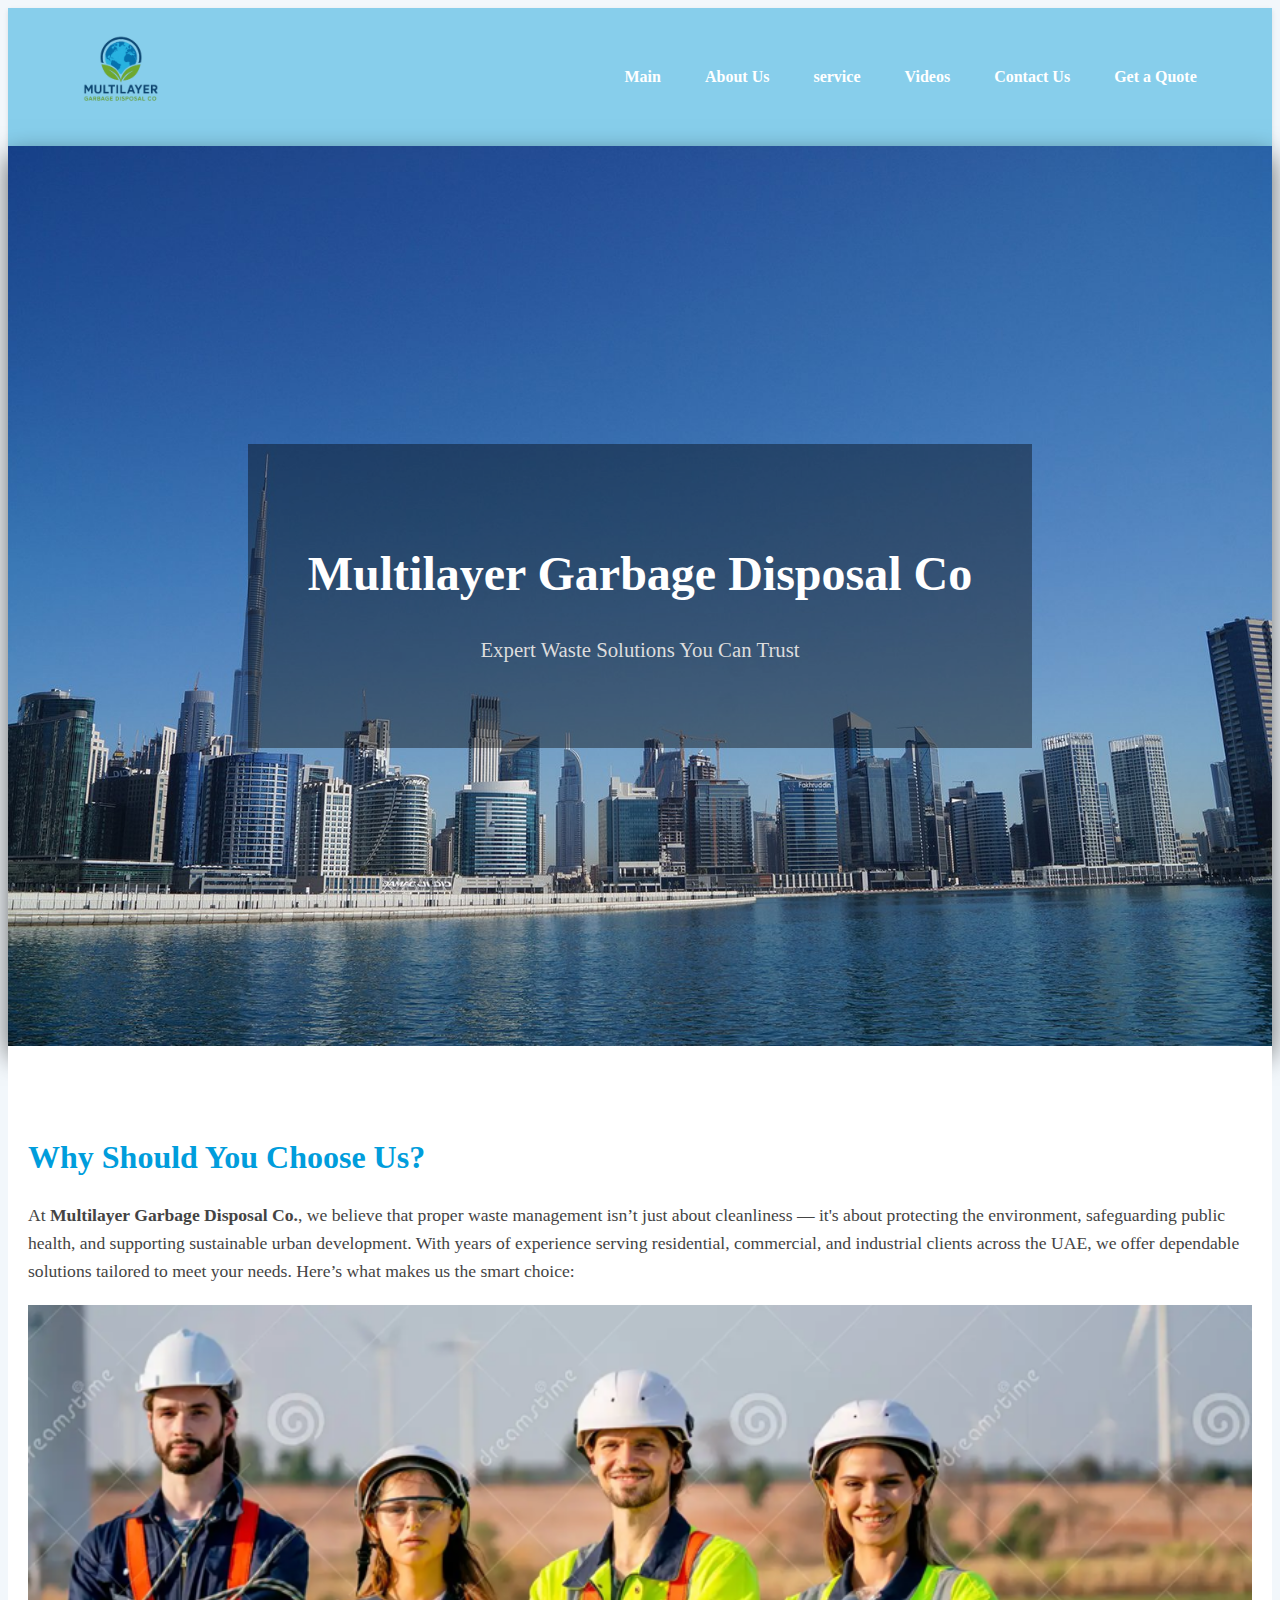
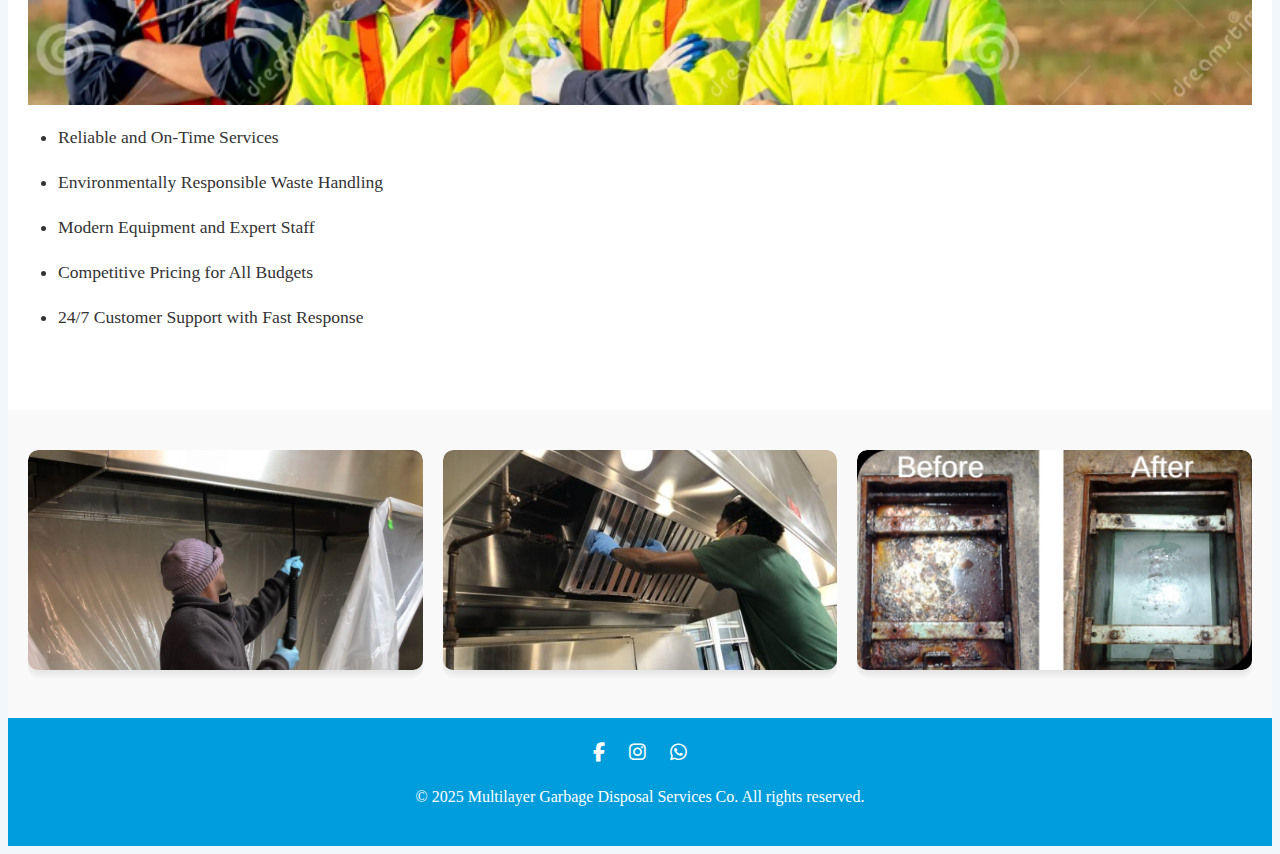
<file: Index.html>
<!DOCTYPE html>
<html lang="en">
<head>
  <meta charset="UTF-8" />
  <meta name="viewport" content="width=device-width, initial-scale=1.0"/>
  <title>Home - Multilayer</title>
  <link rel="stylesheet" href="Index.css" />
  <link rel="stylesheet" href="https://cdnjs.cloudflare.com/ajax/libs/font-awesome/6.4.0/css/all.min.css">
</head>
<body>
  <!-- Header/Navbar -->
  <header>
    <nav class="navbar">
      <div class="navbar-container">
        <div class="logo">
          <img src="logo.png (2).png" alt="Multilayer Logo" />
        </div>
        <ul class="nav-links">
          <li><a href="Index.html">Main</a></li>
          <li><a href="About.html">About Us</a></li>
          <li><a href="Service.html">service</a></li>
          <li><a href="video.html">Videos</a></li>
           <li><a href="contact.html">Contact Us</a></li>
           <li><a href="quote.html">Get a Quote</a></li>
        </ul>
      </div>
    </nav>
  </header>
<!-- Hero Section -->
  <section class="hero">
    <div class="overlay">
      <div class="hero-content">
         <h1>Multilayer Garbage Disposal Co</h1>
        <p>Expert Waste Solutions You Can Trust</p>
      </div>
    </div>
  </section>  
<!-- WHY CHOOSE US SECTION -->
<section class="why-choose-us">
  <div class="container">
    <h2>Why Should You Choose Us?</h2>
    <p class="why-description">
      At <strong>Multilayer Garbage Disposal Co.</strong>, we believe that proper waste management isn’t just about cleanliness — 
      it's about protecting the environment, safeguarding public health, and supporting sustainable urban development. 
      With years of experience serving residential, commercial, and industrial clients across the UAE, 
      we offer dependable solutions tailored to meet your needs. Here’s what makes us the smart choice:
    </p>
    </p>  <!-- TEAM IMAGE (Full width) -->
<img src="Screenshot 2025-05-03 212503.png" alt="Team at Work" class="team-image" />
    <ul class="why-list">
      <li>Reliable and On-Time Services</li>
      <li>Environmentally Responsible Waste Handling</li>
      <li>Modern Equipment and Expert Staff</li>
      <li>Competitive Pricing for All Budgets</li>
      <li>24/7 Customer Support with Fast Response</li>
    </ul>
  </div>
</section>
<!-- IMAGE GALLERY (Zoom on Click) -->
<section class="image-gallery">
  <a href="WhatsApp Image 2025-05-03 at 6.36.26 PM.jpeg" target="_blank"><img src="WhatsApp Image 2025-05-03 at 6.36.26 PM.jpeg" class="gallery-image" alt="Service Image 1" /></a>
  <a href="WhatsApp Image 2025-05-03 at 6.36.27 PM.jpeg" target="_blank"><img src="WhatsApp Image 2025-05-03 at 6.36.27 PM.jpeg" class="gallery-image" alt="Service Image 2" /></a>
  <a href="WhatsApp Image 2025-05-03 at 6.36.28 PM.jpeg" target="_blank"><img src="WhatsApp Image 2025-05-03 at 6.36.28 PM.jpeg" class="gallery-image" alt="Service Image 3" /></a>
</section>
<!-- FOOTER -->
<footer>
  <div class="footer-icons">
    <a href="#"><i class="fab fa-facebook-f"></i></a>
    <a href="#"><i class="fab fa-instagram"></i></a>
    <a href="#"><i class="fab fa-whatsapp"></i></a>
  </div>
  <p>&copy; 2025 Multilayer Garbage Disposal Services Co. All rights reserved.</p>
</footer>
</file>
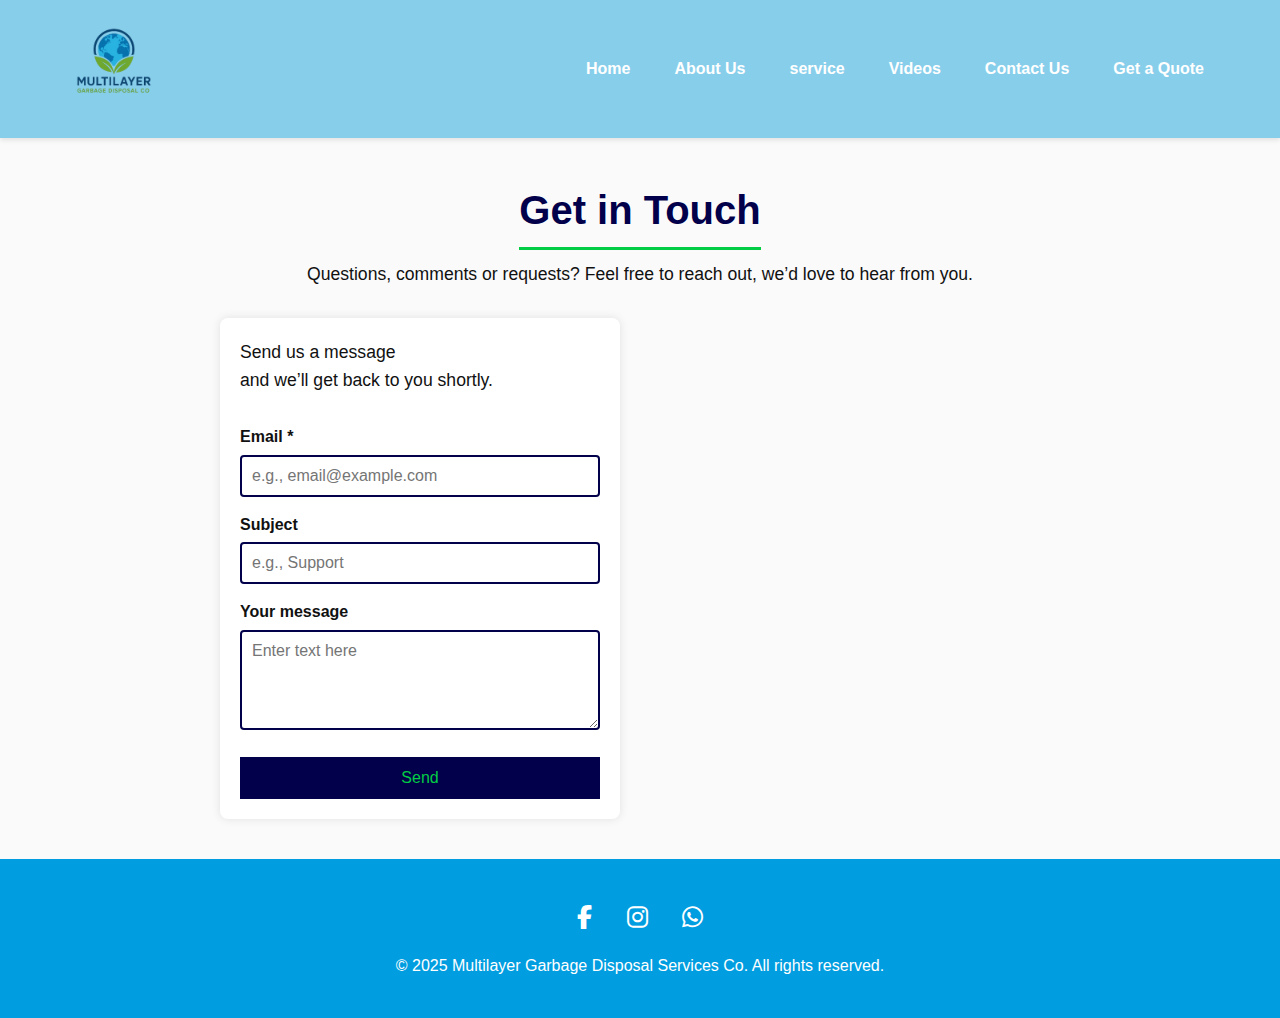
<file: contact.html>
<!DOCTYPE html>
<html lang="en">
<head>
  <meta charset="UTF-8" />
  <meta name="viewport" content="width=device-width, initial-scale=1.0"/>
  <title>Home - Multilayer</title>
  <link rel="stylesheet" href="contact.css" />
  <link rel="stylesheet" href="https://cdnjs.cloudflare.com/ajax/libs/font-awesome/6.4.0/css/all.min.css">
</head>
<body>
  <!-- Header/Navbar -->
  <header>
    <nav class="navbar">
      <div class="navbar-container">
        <div class="logo">
          <img src="logo.png (2).png" alt="Multilayer Logo" />
        </div>
        <ul class="nav-links">
          <li><a href="Index.html">Home</a></li>
          <li><a href="about.html">About Us</a></li>
         <li><a href="Service.html">service</a></li>
         <li><a href="video.html">Videos</a></li>
          <li><a href="contact.html">Contact Us</a></li>
          <li><a href="quote.html">Get a Quote</a></li>
        </ul>
      </div>
    </nav>
  </header>
    <body>
      <section class="contact-section">
        <h1>Get in Touch</h1>
        <p>Questions, comments or requests? Feel free to reach out, we’d love to hear from you.</p>
    
        <div class="contact-container">
          <form class="contact-form">
            <p>Send us a message<br>and we’ll get back to you shortly.</p>
    
            <label>Email *</label>
            <input type="email" placeholder="e.g., email@example.com" required />
    
            <label>Subject</label>
            <input type="text" placeholder="e.g., Support" />
    
            <label>Your message</label>
            <textarea placeholder="Enter text here"></textarea>
    
            <button type="submit">Send</button>
          </form>
    
          <div class="map-container">
            <iframe
              src="https://www.google.com/maps?q=Business+Bay,+Dubai&output=embed"
              width="100%"
              height="300"
              style="border:0;"
              allowfullscreen=""
              loading="lazy"
            ></iframe>
          </div>
        </div>
      </section>
    </body>
    </html>
    <!-- Footer Section -->
<footer class="footer">
  <div class="social-icons">
    <a href="#"><i class="fab fa-facebook-f"></i></a>
    <a href="#"><i class="fab fa-instagram"></i></a>
    <a href="#"><i class="fab fa-whatsapp"></i></a>
  </div>
  <p>© 2025 Multilayer Garbage Disposal Services Co. All rights reserved.</p>
</footer>
</file>
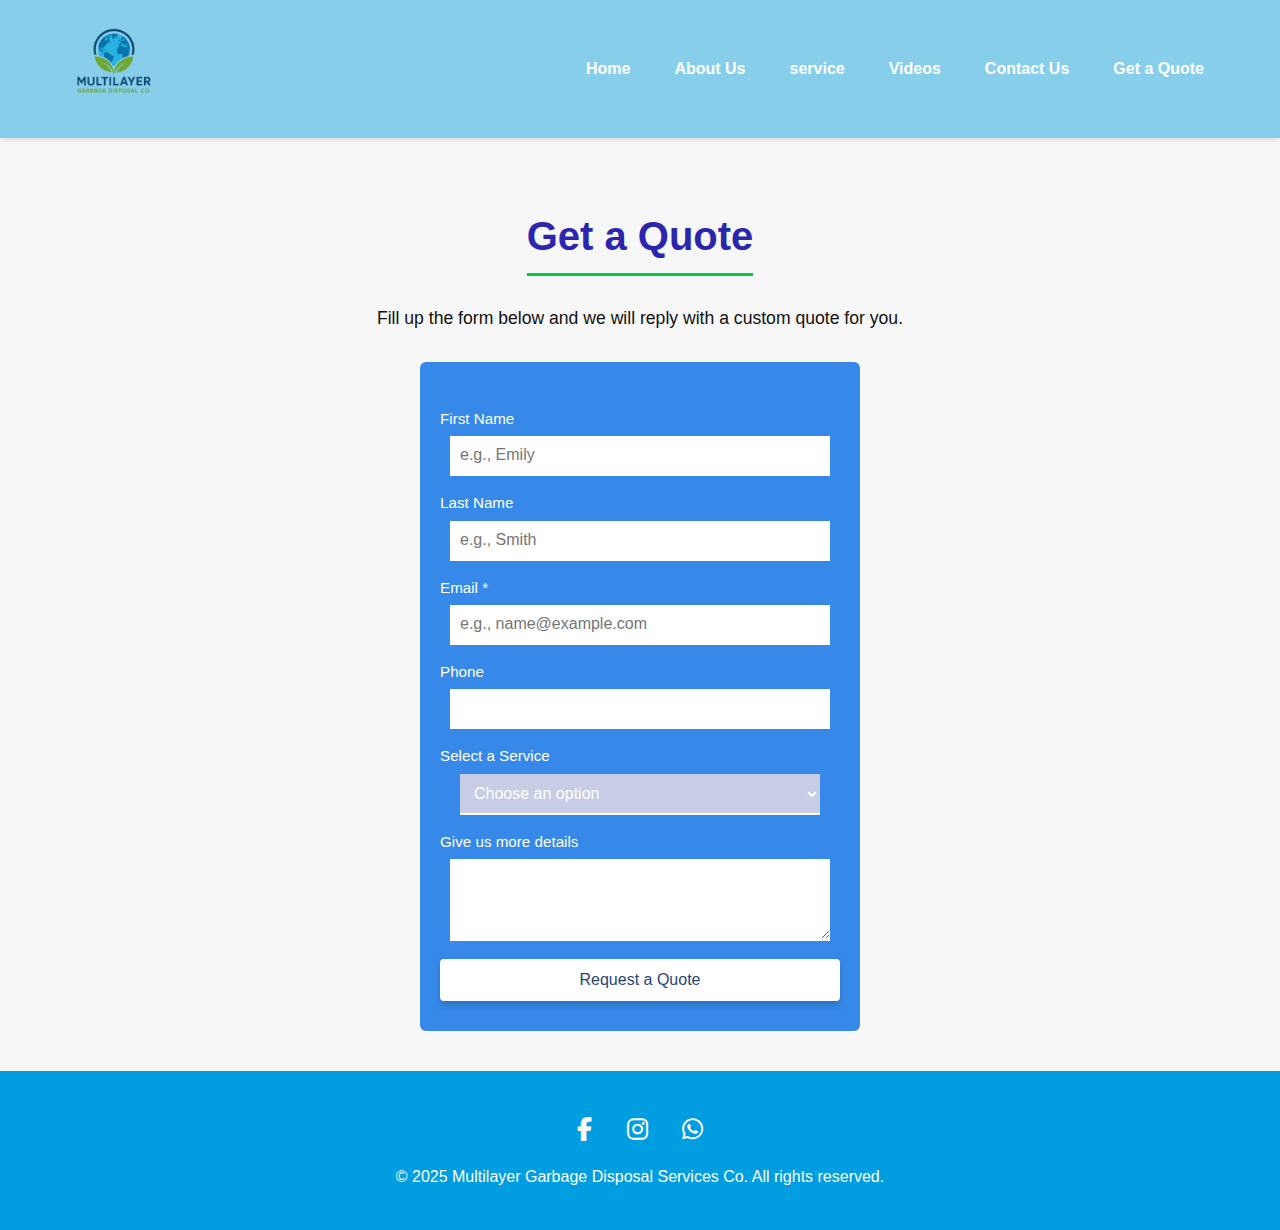
<file: quote.html>
<!DOCTYPE html>
<html lang="en">
<head>
  <meta charset="UTF-8" />
  <meta name="viewport" content="width=device-width, initial-scale=1.0"/>
  <title>Home - Multilayer</title>
  <link rel="stylesheet" href="quote.css" />
  <link rel="stylesheet" href="https://cdnjs.cloudflare.com/ajax/libs/font-awesome/6.4.0/css/all.min.css">
</head>
<body>
  <!-- Header/Navbar -->
  <header>
    <nav class="navbar">
      <div class="navbar-container">
        <div class="logo">
          <img src="logo.png (2).png"Multilayer Logo" />
        </div>
        <ul class="nav-links">
          <li><a href="Index.html">Home</a></li>
          <li><a href="about.html">About Us</a></li>
          <li><a href="Service.html">service</a></li>
          <li><a href="video.html">Videos</a></li>
          <li><a href="contact.html">Contact Us</a></li>
          <li><a href="quote.html">Get a Quote</a></li>
        </ul>
      </div>
    </nav>
    
      <section class="quote-section">
        <h1>Get a Quote</h1>
        <p>Fill up the form below and we will reply with a custom quote for you.</p>
    
        <form class="quote-form">
          <label>First Name</label>
          <input type="text" placeholder="e.g., Emily" />
    
          <label>Last Name</label>
          <input type="text" placeholder="e.g., Smith" />
    
          <label>Email *</label>
          <input type="email" placeholder="e.g., name@example.com" required />
    
          <label>Phone</label>
          <input type="tel" placeholder="" />
    
          <label>Select a Service</label>
          <select>
            <option disabled selected>Choose an option</option>
            <option>sumpit tank cleaning </option>
            <option>grease trap cleaning </option>
            <option>waste water removal </option>
            <option>kitchen hood cleaning </option>
            <option>drain line cleaning </option>
            <option>septic tank cleaning </option>
          </select>
    
          <label>Give us more details</label>
          <textarea></textarea>
    
          
    
          <button type="submit">Request a Quote</button>
        </form>
      </section>
    </body>
    </html>
    <!-- Footer Section -->
<footer class="footer">
  <div class="social-icons">
    <a href="#"><i class="fab fa-facebook-f"></i></a>
    <a href="#"><i class="fab fa-instagram"></i></a>
    <a href="#"><i class="fab fa-whatsapp"></i></a>
  </div>
  <p>© 2025 Multilayer Garbage Disposal Services Co. All rights reserved.</p>
</footer>
</file>
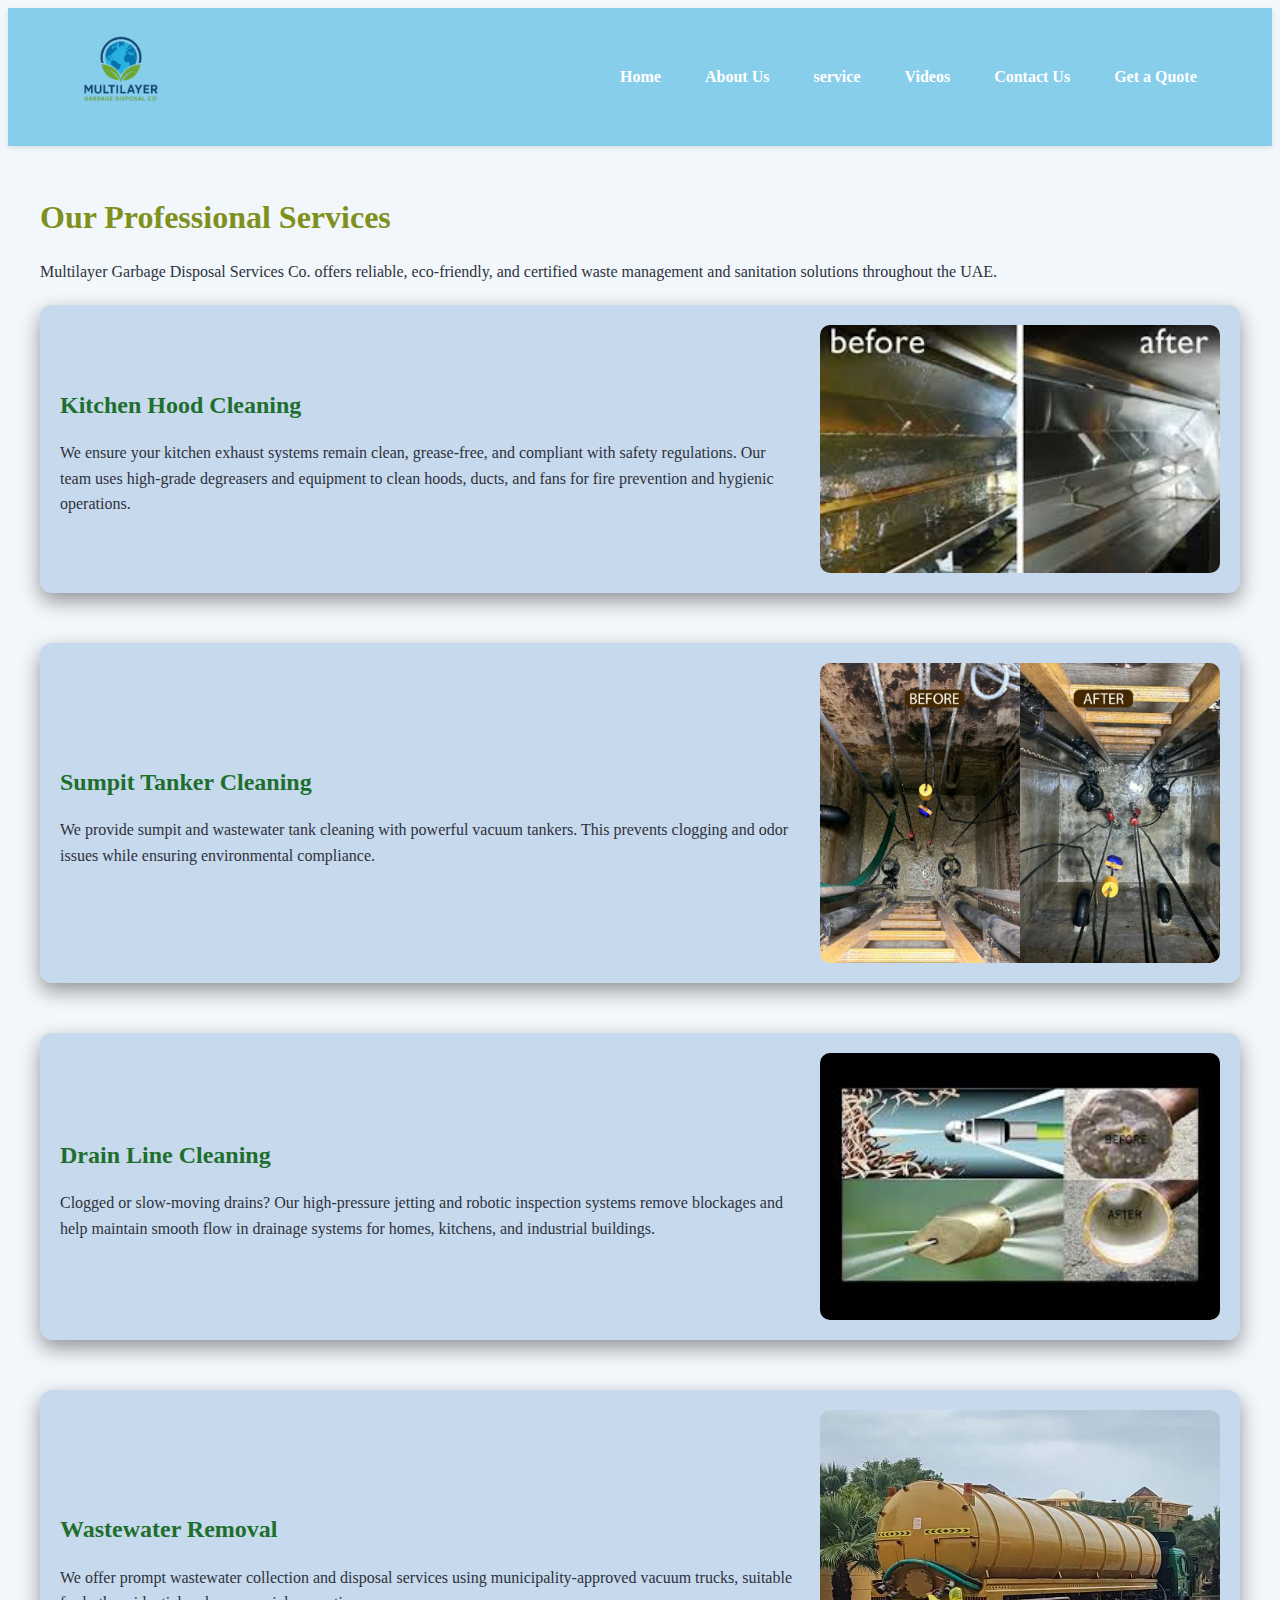
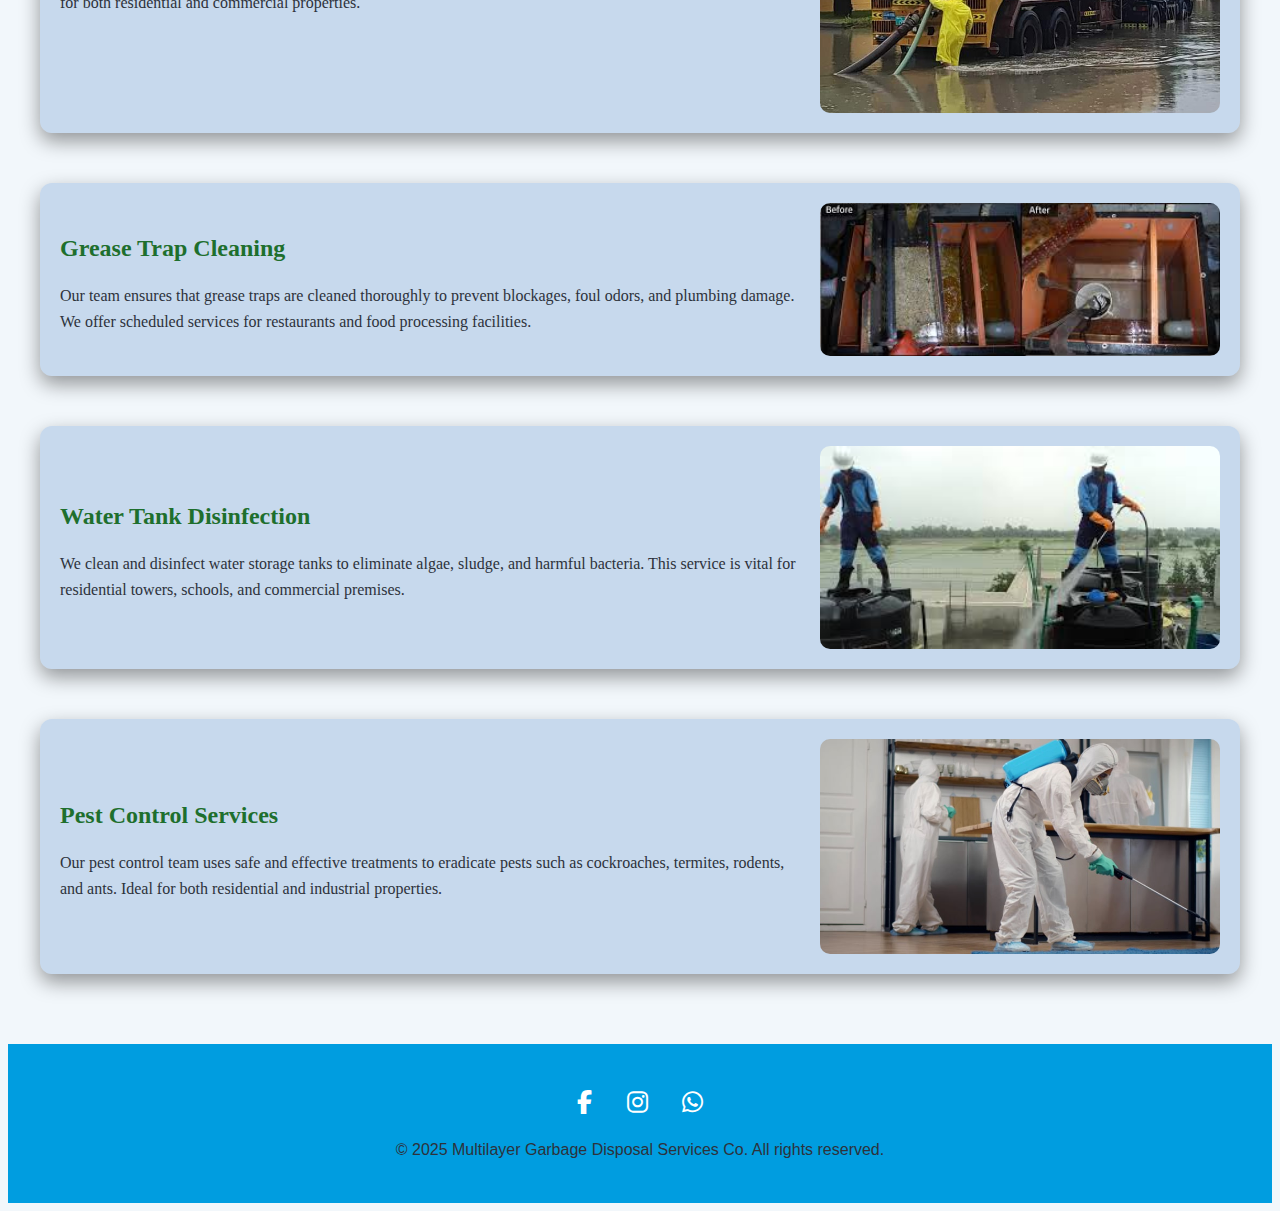
<file: Service.html>
<!DOCTYPE html>
<html lang="en">
<head>
  <meta charset="UTF-8" />
  <meta name="viewport" content="width=device-width, initial-scale=1.0"/>
  <title>Home - Multilayer</title>
  <link rel="stylesheet" href="Services.css" />
  <link rel="stylesheet" href="https://cdnjs.cloudflare.com/ajax/libs/font-awesome/6.4.0/css/all.min.css">
</head>
<body>
  <!-- Header/Navbar -->
  <header>
    <nav class="navbar">
      <div class="navbar-container">
        <div class="logo">
          <img src="logo.png (2).png" alt="Multilayer Logo" />
        </div>
        <ul class="nav-links"> 
          <li><a href="Index.html">Home</a></li>
          <li><a href="about.html">About Us</a></li>
            <li><a href="Service.html">service</a></li>
            <li><a href="video.html">Videos</a></li>
          <li><a href="contact.html">Contact Us</a></li>
          <li><a href="quote.html">Get a Quote</a></li>
        </ul>
      </div>
    </nav>
  </header>
      <!-- Navbar is already included in your overall layout -->
    
      <section class="services-page">
        <div class="container">
          
          <h2><strong>Our Professional Services</strong></h2>
          <p>Multilayer Garbage Disposal Services Co. offers reliable, eco-friendly, and certified waste management and sanitation solutions throughout the UAE.</p>
    
          <div class="service-section">
            <div class="service-text">
              <h3><strong>Kitchen Hood Cleaning</strong></h3>
              <p>We ensure your kitchen exhaust systems remain clean, grease-free, and compliant with safety regulations. Our team uses high-grade degreasers and equipment to clean hoods, ducts, and fans for fire prevention and hygienic operations.</p>
            </div>
            <img src="kitchen hood.jpg" alt="Kitchen Hood Cleaning">
          </div>
    
          <div class="service-section">
            <div class="service-text">
              <h3><strong>Sumpit Tanker Cleaning</strong></h3>
              <p>We provide sumpit and wastewater tank cleaning with powerful vacuum tankers. This prevents clogging and odor issues while ensuring environmental compliance.</p>
            </div>
            <img src="Sump-Pit-Cleaning-Service-in-Dubai-1024x768.webp" alt="Sumpit Tanker Cleaning">
          </div>
    
          <div class="service-section">
            <div class="service-text">
              <h3><strong>Drain Line Cleaning</strong></h3>
              <p>Clogged or slow-moving drains? Our high-pressure jetting and robotic inspection systems remove blockages and help maintain smooth flow in drainage systems for homes, kitchens, and industrial buildings.</p>
            </div>
            <img src="drain line.jpg" alt="Drain Line Cleaning">
          </div>
    
          <div class="service-section">
            <div class="service-text">
              <h3><strong>Wastewater Removal</strong></h3>
              <p>We offer prompt wastewater collection and disposal services using municipality-approved vacuum trucks, suitable for both residential and commercial properties.</p>
            </div>
            <img src="serv2.jpg" alt="Wastewater Removal">
          </div>
    
          <div class="service-section">
            <div class="service-text">
              <h3><strong>Grease Trap Cleaning</strong></h3>
              <p>Our team ensures that grease traps are cleaned thoroughly to prevent blockages, foul odors, and plumbing damage. We offer scheduled services for restaurants and food processing facilities.</p>
            </div>
            <img src="grase trap.jpg" alt="Grease Trap Cleaning">
          </div>
    
          <div class="service-section">
            <div class="service-text">
              <h3><strong>Water Tank Disinfection</strong></h3>
              <p>We clean and disinfect water storage tanks to eliminate algae, sludge, and harmful bacteria. This service is vital for residential towers, schools, and commercial premises.</p>
            </div>
            <img src="water.jpg" alt="Water Tank Cleaning">
          </div>
    
          <div class="service-section">
            <div class="service-text">
              <h3><strong>Pest Control Services</strong></h3>
              <p>Our pest control team uses safe and effective treatments to eradicate pests such as cockroaches, termites, rodents, and ants. Ideal for both residential and industrial properties.</p>
            </div>
            <img src="pest-control-chemicals-740X390.jpg" alt="Pest Control Services">
          </div>
    
        </div>
      </section>
    </body>
    </html>
    <!-- Footer Section -->
<footer class="footer">
  <div class="social-icons">
    <a href="#"><i class="fab fa-facebook-f"></i></a>
    <a href="#"><i class="fab fa-instagram"></i></a>
    <a href="#"><i class="fab fa-whatsapp"></i></a>
  </div>
  <p>© 2025 Multilayer Garbage Disposal Services Co. All rights reserved.</p>
</footer>
</file>
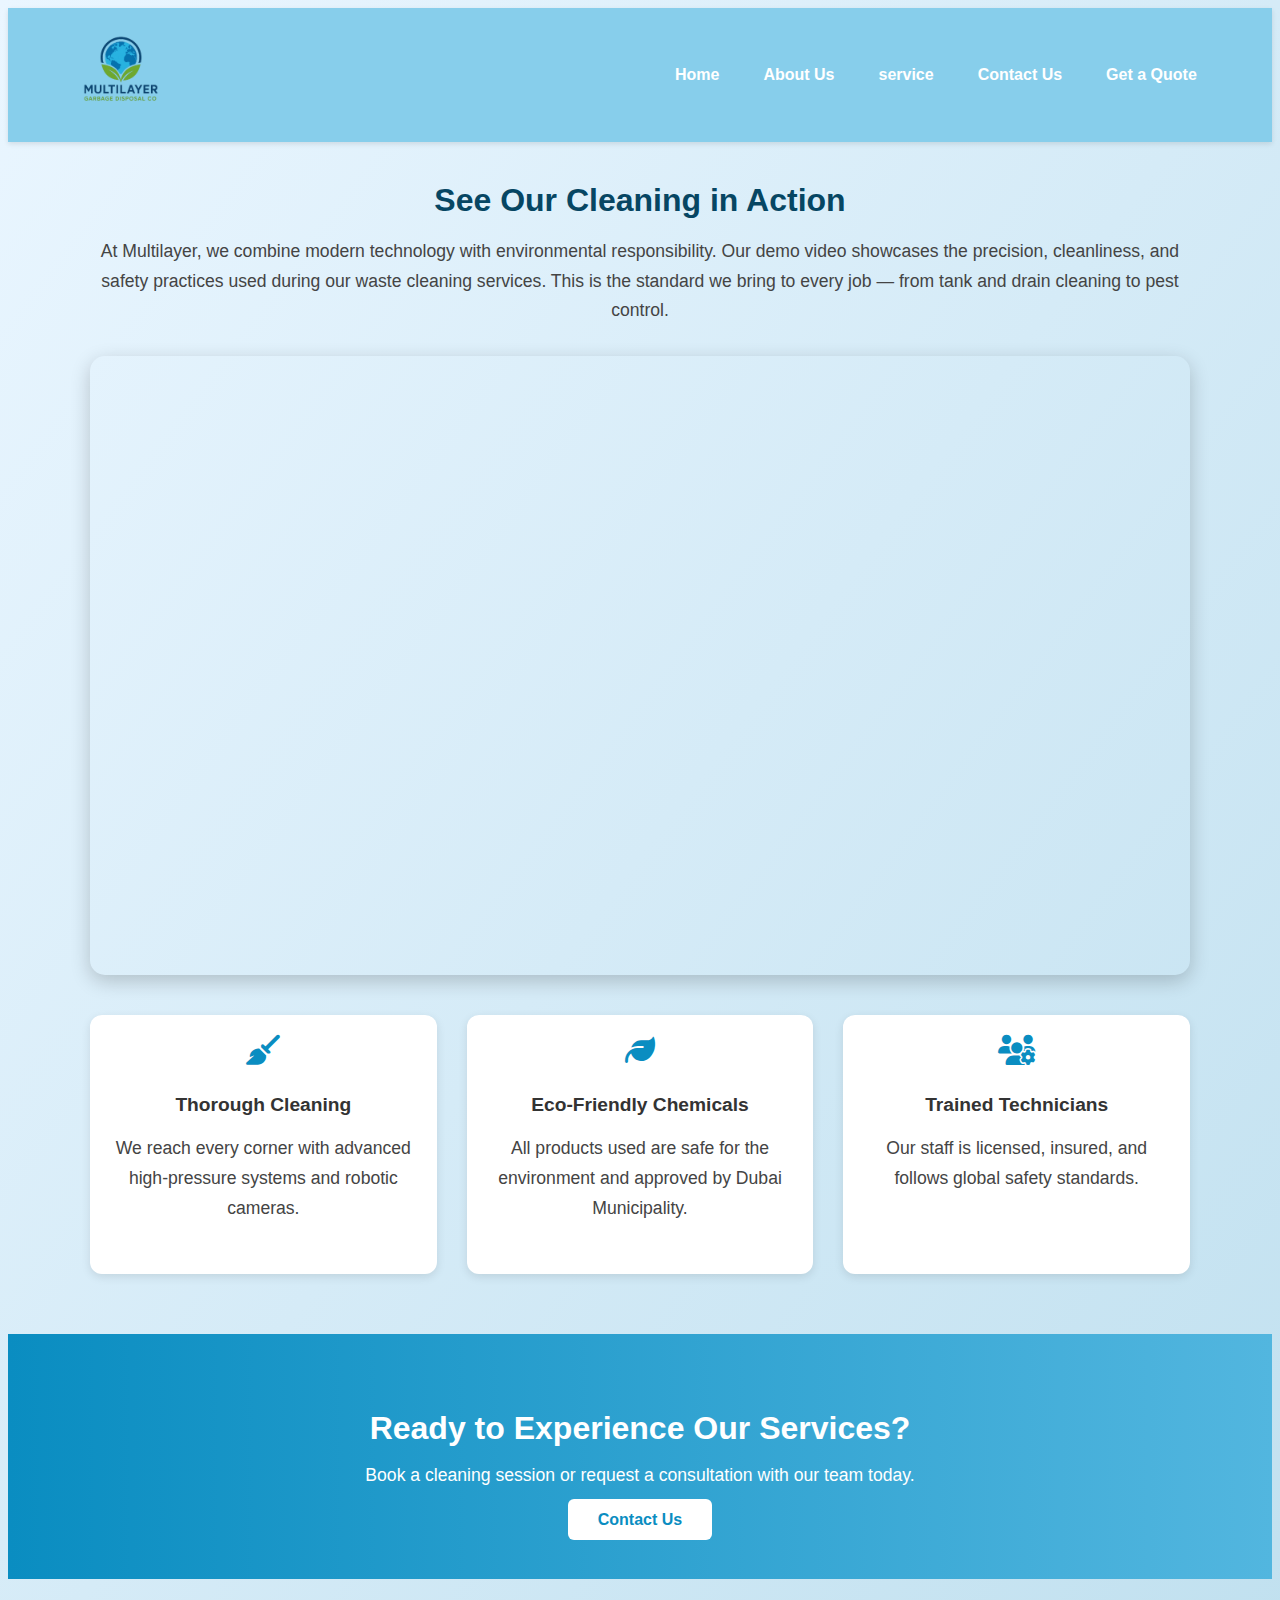
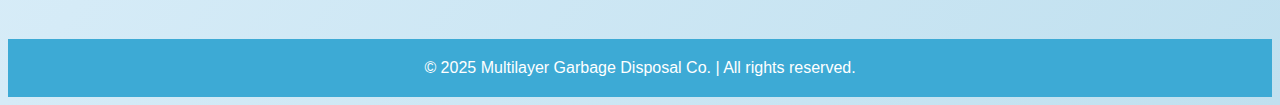
<file: video.html>
<!DOCTYPE html>
<html lang="en">
<head>
  <meta charset="UTF-8" />
  <meta name="viewport" content="width=device-width, initial-scale=1.0"/>
  <title>Cleaning Demo Video - Multilayer Garbage Disposal Co.</title>
  <link rel="stylesheet" href="https://cdnjs.cloudflare.com/ajax/libs/font-awesome/6.4.0/css/all.min.css"/>
  <link rel="stylesheet" href="video.css" />
  <style>
    </style>
</head>
<body>
<!-- Header/Navbar -->
<header>
  <nav class="navbar">
    <div class="navbar-container">
      <div class="logo">
        <img src="logo.png (2).png" alt="Multilayer Logo" />
      </div>
      <ul class="nav-links">
        <li><a href="Index.html">Home</a></li>
        <li><a href="about.html">About Us</a></li>
        <li><a href="Service.html">service</a></li>
        <li><a href="contact.html">Contact Us</a></li>
        <li><a href="quote.html">Get a Quote</a></li>
      </ul>
    </div>
  </nav>

  <div class="container">
    <h2>See Our Cleaning in Action</h2>
    <p>
      At Multilayer, we combine modern technology with environmental responsibility.
      Our demo video showcases the precision, cleanliness, and safety practices used during our waste cleaning services.
      This is the standard we bring to every job — from tank and drain cleaning to pest control.
    </p>

    <div class="video-wrapper">
      <!-- Replace this link with your own hosted video or YouTube embed -->
      <iframe src="https://www.youtube.com/embed/WCYAjaxK_b8?si=o8inUvZJriN2EOJ2" " title="Multilayer Cleaning Demo" allowfullscreen></iframe>
    </div>

    <div class="features">
      <div class="feature">
        <i class="fas fa-broom"></i>
        <h3>Thorough Cleaning</h3>
        <p>We reach every corner with advanced high-pressure systems and robotic cameras.</p>
      </div>
      <div class="feature">
        <i class="fas fa-leaf"></i>
        <h3>Eco-Friendly Chemicals</h3>
        <p>All products used are safe for the environment and approved by Dubai Municipality.</p>
      </div>
      <div class="feature">
        <i class="fas fa-users-cog"></i>
        <h3>Trained Technicians</h3>
        <p>Our staff is licensed, insured, and follows global safety standards.</p>
      </div>
    </div>
  </div>

  <section class="cta">
    <h2>Ready to Experience Our Services?</h2>
    <p>Book a cleaning session or request a consultation with our team today.</p>
    <a href="contact.html">Contact Us</a>
  </section>

  <footer>
    &copy; 2025 Multilayer Garbage Disposal Co. | All rights reserved.
  </footer>

</body>
</html>
</file>
<file: Index.css>
style>
    * {
      margin: 0;
      padding: 0;
      box-sizing: border-box;
      font-family: 'Segoe UI', Tahoma, Geneva, Verdana, sans-serif;
    }

    body {
      background-color: #f2f7fb;
      color: #333;
      line-height: 1.6;
    }

    /* Navbar */
    .navbar {
      background-color: #87ceeb;
      padding: 15px 0;
      box-shadow: 0 2px 5px rgba(0,0,0,0.1);
    }

    .navbar-container {
      width: 90%;
      max-width: 1200px;
      margin: 0 auto;
      display: flex;
      align-items: center;
      justify-content: space-between;
    }

    .logo img {
      width: 100px;
      height: auto;
    }

    .nav-links {
      list-style: none;
      display: flex;
      gap: 20px;
    }

    .nav-links li a {
      text-decoration: none;
      color: white;
      font-weight: bold;
      padding: 8px 12px;
      border-radius: 4px;
      transition:  0.3s, color 0.3s;
    }

    .nav-links li a:hover {
      background-color: #064663;
      color: #0a8dc1;
    }
/* Hero Section with Shadow on Full Image */
.hero {
  height: 100vh;
  background: url('business-bay-19645_xl.jpg') no-repeat center center/cover;
  box-shadow: 0 10px 25px rgba(0, 0, 0, 0.6); /* SHADOW ON FULL SECTION */
  display: flex;
  align-items: center;
  justify-content: center;
}
.overlay {
  background-color: rgba(0, 0, 0, 0.4);
  padding: 60px;
  text-align: center;
  border-radius: 0;
}
.hero-content h1 {
  color: #fff;
  font-size: 3rem;
  margin-bottom: 15px;
}
.hero-content p {
  color: #ddd;
  font-size: 1.3rem;
}

/* Full-width Team Image */
.team-image {
  width: 100%;
  display: block;
  object-fit: cover;
  max-height: 400px;
}



/* Bottom Image Gallery (Before Footer) */
.image-gallery {
  display: flex;
  justify-content: space-between;
  gap: 20px;
  padding: 20px 20px;
  background-color: #ffffff;
}
.gallery-image {
  width: 32%;
  height: 220px;
  object-fit: cover;
  border-radius: 10px;
  box-shadow: 0 4px 8px rgba(0,0,0,0.1);
}




/* Footer */
footer {
  background-color: #009ddc;
  color: white;
  text-align: center;
  padding: 20px 0;
}
.footer-icons a {
  color: white;
  margin: 0 10px;
  font-size: 1.2rem;
  transition: color 0.3s;
}
.footer-icons a:hover {
  color: #ffdf2b;
}
/* WHY CHOOSE US STYLING */
.why-choose-us {
  padding: 60px 20px;
  background-color: #ffffff;
}
.why-choose-us h2 {
  color: #009ddc;
  margin-bottom: 15px;
  font-size: 2rem;
}
.why-description {
  font-size: 1.1rem;
  color: #444;
  margin-bottom: 20px;
  line-height: 1.6;
}
.why-list {
  list-style-type: disc;
  padding-left: 30px;
  color: #333;
  font-size: 1.1rem;
  line-height: 1.7;
}
.why-list li {
  margin-bottom: 15px;
}

/* IMAGE GALLERY STYLING */
.image-gallery {
  display: flex;
  justify-content: space-between;
  gap: 20px;
  padding: 40px 20px;
  background-color: #f9f9f9;
}
.image-gallery a {
  flex: 1;
  overflow: hidden;
  border-radius: 10px;
  transition: transform 0.3s ease;
}
.gallery-image {
  width: 100%;
  height: 220px;
  object-fit: cover;
  transition: transform 0.3s ease;
  border-radius: 10px;
}

/* ZOOM EFFECT ON CLICK */
.image-gallery a:hover .gallery-image {
  transform: scale(1.05);
}
</file>
<file: contact.css>
* {
  margin: 0;
  padding: 0;
  box-sizing: border-box;
  font-family: 'Segoe UI', Tahoma, Geneva, Verdana, sans-serif;
}

body {
  background-color: #f2f7fb;
  color: #333;
  line-height: 1.6;
}

/* Navbar */
.navbar {
  background-color: #87ceeb;
  padding: 15px 0;
  box-shadow: 0 2px 5px rgba(0,0,0,0.1);
}

.navbar-container {
  width: 90%;
  max-width: 1200px;
  margin: 0 auto;
  display: flex;
  align-items: center;
  justify-content: space-between;
}

.logo img {
  width: 100px;
  height: auto;
}

.nav-links {
  list-style: none;
  display: flex;
  gap: 20px;
}

.nav-links li a {
  text-decoration: none;
  color: white;
  font-weight: bold;
  padding: 8px 12px;
  border-radius: 4px;
  transition:  0.3s, color 0.3s;
}

.nav-links li a:hover {
  background-color: #064663;
  color: #0a8dc1;
}


body {
  font-family: Arial, sans-serif;
  margin: 0;
  padding: 0;
  background-color: #fafafa;
  color: #111;
}

.contact-section {
  text-align: center;
  padding: 40px 20px;
}

.contact-section h1 {
  color: #02004a;
  font-size: 2.5em;
  margin-bottom: 10px;
  border-bottom: 3px solid #00cc44;
  display: inline-block;
  padding-bottom: 5px;
}

.contact-section p {
  margin-bottom: 30px;
  font-size: 1.1em;
}

.contact-container {
  display: flex;
  justify-content: center;
  gap: 40px;
  flex-wrap: wrap;
  max-width: 1000px;
  margin: 0 auto;
}

.contact-form {
  background: #fff;
  padding: 20px;
  border-radius: 8px;
  text-align: left;
  box-shadow: 0 0 10px rgba(0, 0, 0, 0.1);
  width: 400px;
}

.contact-form label {
  display: block;
  margin-top: 15px;
  font-weight: bold;
}

.contact-form input,
.contact-form textarea {
  width: 100%;
  padding: 10px;
  margin-top: 5px;
  border: 2px solid #02004a;
  border-radius: 4px;
  font-size: 1em;
}

.contact-form textarea {
  height: 100px;
  
  resize: vertical;
}

.contact-form button {
  margin-top: 20px;
  padding: 12px;
  width: 100%;
  background-color: #02004a;
  color: #00cc44;
  border: none;
  font-size: 1em;
  cursor: pointer;
}

.contact-form button:hover {
  background-color: #000033;
}

.map-container {
  min-width: 400px;
  height: 500px;
}

.footer {
  background-color: #009de0; /* Sky blue */
  color: white;
  text-align: center;
  padding: 40px 20px;
  font-family: 'Segoe UI', Tahoma, Geneva, Verdana, sans-serif;
}

.footer .social-icons {
  margin-bottom: 15px;
}

.footer .social-icons a {
  color: white;
  margin: 0 15px;
  font-size: 24px;
  text-decoration: none;
  transition: color 0.3s ease;
}

.footer .social-icons a:hover {
  color: #e0f7ff;
}

.footer p {
  margin: 0;
  font-size: 16px;
}
</file>
<file: quote.css>
style>
    * {
      margin: 0;
      padding: 0;
      box-sizing: border-box;
      font-family: 'Segoe UI', Tahoma, Geneva, Verdana, sans-serif;
    }

    body {
      background-color: #f2f7fb;
      color: #333;
      line-height: 1.6;
    }

    /* Navbar */
    .navbar {
      background-color: #87ceeb;
      padding: 15px 0;
      box-shadow: 0 2px 5px rgba(0,0,0,0.1);
    }

    .navbar-container {
      width: 90%;
      max-width: 1200px;
      margin: 0 auto;
      display: flex;
      align-items: center;
      justify-content: space-between;
    }

    .logo img {
      width: 100px;
      height: auto;
    }

    .nav-links {
      list-style: none;
      display: flex;
      gap: 20px;
    }

    .nav-links li a {
      text-decoration: none;
      color: white;
      font-weight: bold;
      padding: 8px 12px;
      border-radius: 4px;
      transition:  0.3s, color 0.3s;
    }

    .nav-links li a:hover {
      background-color: #064663;
      color: #0a8dc1;
    }
  
    body {
      margin: 0;
      font-family: Arial, sans-serif;
      background-color: #f7f7f7;
      color: #111;
    }
    
    .quote-section {
      text-align: center;
      padding: 40px 20px;
    }
    
    .quote-section h1 {
      color: #2b26ac;
      font-size: 2.5em;
      margin-bottom: 10px;
      border-bottom: 3px solid #00cc44;
      display: inline-block;
      padding-bottom: 5px;
    }
    
    .quote-section p {
      margin-bottom: 30px;
      font-size: 1.1em;
    }
    
    .quote-form {
      background-color: #3689e9;
      max-width: 400px;
      margin: 0 auto;
      padding: 30px 20px;
      border-radius: 6px;
      color: #fff;
    }
    
    .quote-form label {
      display: block;
      text-align: left;
      margin-top: 15px;
      margin-bottom: 5px;
      font-size: 0.95em;
    }
    
    .quote-form input,
    .quote-form select,
    .quote-form textarea {
      width: 90%;
      padding: 10px;
      font-size: 1em;
      border: none;
      border-bottom: 2px solid #fff;
      color: white;
      outline: none;
    }
    
    .quote-form select {
      background-color: #c6cde4;
      color: #fff;
    }
    
    .quote-form textarea {
      resize: vertical;
      min-height: 60px;
    }
    
    .captcha-box {
      display: flex;
      align-items: center;
      margin: 20px 0;
      background: #fff;
      color: #000;
      padding: 10px;
      border-radius: 4px;
    }
    
    .captcha-box input {
      margin-right: 10px;
    }
    
    .quote-form button {
      margin-top: 10px;
      padding: 12px;
      width: 100%;
      background-color: #fff;
      color: #294675;
      border: none;
      font-size: 1em;
      border-radius: 4px;
      cursor: pointer;
      box-shadow: 0 4px 6px rgba(0, 0, 0, 0.2);
    }
    
    .quote-form button:hover {
      background-color: #f0f0f0;
    }
    
.footer {
  background-color: #009de0; /* Sky blue */
  color: white;
  text-align: center;
  padding: 40px 20px;
  font-family: 'Segoe UI', Tahoma, Geneva, Verdana, sans-serif;
}

.footer .social-icons {
  margin-bottom: 15px;
}

.footer .social-icons a {
  color: white;
  margin: 0 15px;
  font-size: 24px;
  text-decoration: none;
  transition: color 0.3s ease;
}

.footer .social-icons a:hover {
  color: #e0f7ff;
}

.footer p {
  margin: 0;
  font-size: 16px;
}
</file>
<file: Services.css>
style>
    * {
      margin: 0;
      padding: 0;
      box-sizing: border-box;
      font-family: 'Segoe UI', Tahoma, Geneva, Verdana, sans-serif;
    }

    body {
      background-color: #f2f7fb;
      color: #333;
      line-height: 1.6;
    }

    /* Navbar */
    .navbar {
      background-color: #87ceeb;
      padding: 15px 0;
      box-shadow: 0 2px 5px rgba(0,0,0,0.1);
    }

    .navbar-container {
      width: 90%;
      max-width: 1200px;
      margin: 0 auto;
      display: flex;
      align-items: center;
      justify-content: space-between;
    }

    .logo img {
      width: 100px;
      height: auto;
    }

    .nav-links {
      list-style: none;
      display: flex;
      gap: 20px;
    }

    .nav-links li a {
      text-decoration: none;
      color: white;
      font-weight: bold;
      padding: 8px 12px;
      border-radius: 4px;
      transition:  0.3s, color 0.3s;
    }

    

.container {
  max-width: 1200px;
  margin: auto;
  padding: 20px;
}

h2 {
  font-size: 2rem;
  margin-bottom: 10px;
  color: #7f901c;
}

h3 {
  font-size: 1.5rem;
  margin-bottom: 10px;
  color: #1e6f2d;
}

p {
  font-size: 1rem;
  margin-bottom: 20px;
  color: #2d323b;
}

/* Services Section Layout */
.service-section {
  display: flex;
  align-items: center;
  justify-content: space-between;
  flex-wrap: wrap;
  margin-bottom: 50px;
  background-color: rgba(29, 101, 183, 0.2);
  padding: 20px;
  border-radius: 12px;
  box-shadow: 0 8px 20px rgba(0, 0, 0, 0.4);
  transition: transform 0.3s ease;
}

.service-section:hover {
  transform: scale(1.02);
}

.service-text {
  flex: 1;
  min-width: 300px;
  padding-right: 20px;
}

.service-section img {
  flex: 1;
  max-width: 400px;
  width: 100%;
  height: auto;
  border-radius: 10px;
  transition: transform 0.3s ease;
  cursor: pointer;
}

/* Zoom on click */
.service-section img:active {
  transform: scale(1.1);
}

/* Responsive Adjustments */
@media (max-width: 768px) {
  .service-section {
    flex-direction: column;
  }

  .service-text, .service-section img {
    padding: 0;
    max-width: 100%;
  }

  .service-section img {
    margin-top: 20px;
  }
}

.footer {
  background-color: #009de0; /* Sky blue */
  color: white;
  text-align: center;
  padding: 40px 20px;
  font-family: 'Segoe UI', Tahoma, Geneva, Verdana, sans-serif;
}

.footer .social-icons {
  margin-bottom: 15px;
}

.footer .social-icons a {
  color: white;
  margin: 0 15px;
  font-size: 24px;
  text-decoration: none;
  transition: color 0.3s ease;
}

.footer .social-icons a:hover {
  color: #e0f7ff;
}

.footer p {
  margin: 0;
  font-size: 16px;
}
</file>
<file: video.css>
body {
    font-family: 'Segoe UI', Tahoma, Geneva, Verdana, sans-serif;
    background: linear-gradient(to bottom right, #eaf6ff, #c0e0ef);
    color: #333;
  }

 
  header h1 {
    font-size: 2.5rem;
    margin-bottom: 10px;
  }

  header p {
    font-size: 1.1rem;
  }

  .container {
    max-width: 1100px;
    margin: 40px auto;
    padding: 0 20px;
    text-align: center;
  }

  .container h2 {
    font-size: 2rem;
    color: #064663;
    margin-bottom: 15px;
  }

  .container p {
    font-size: 1.1rem;
    color: #444;
    line-height: 1.7;
    margin-bottom: 30px;
  }

  .video-wrapper {
    position: relative;
    padding-bottom: 56.25%;
    height: 0;
    overflow: hidden;
    border-radius: 15px;
    box-shadow: 0 6px 20px rgba(0, 0, 0, 0.2);
    margin-bottom: 40px;
  }

  .video-wrapper iframe {
    position: absolute;
    top: 0;
    left: 0;
    width: 100%;
    height: 100%;
    border: 0;
  }

  .features {
    display: flex;
    flex-wrap: wrap;
    justify-content: center;
    gap: 30px;
    margin-top: 30px;
  }

  .feature {
    background-color: #ffffff;
    padding: 20px;
    border-radius: 12px;
    box-shadow: 0 3px 10px rgba(0, 0, 0, 0.1);
    flex: 1 1 280px;
    max-width: 320px;
  }

  .feature i {
    font-size: 30px;
    color: #0a8dc1;
    margin-bottom: 10px;
  }

  .feature h3 {
    margin-bottom: 10px;
    font-size: 1.2rem;
  }

  .cta {
    background: linear-gradient(to right, #0a8dc1, #52b6df);
    color: white;
    padding: 50px 20px;
    text-align: center;
    margin-top: 60px;
  }

  .cta h2 {
    font-size: 2rem;
    margin-bottom: 15px;
  }

  .cta p {
    font-size: 1.1rem;
    margin-bottom: 25px;
  }

  .cta a {
    background-color: #ffffff;
    color: #0a8dc1;
    text-decoration: none;
    padding: 12px 30px;
    font-weight: bold;
    border-radius: 6px;
    transition: background-color 0.3s ease;
  }

  .cta a:hover {
    background-color: #e6f4fb;
  }

  footer {
    background-color: #3daad5;
    color: white;
    text-align: center;
    padding: 20px;
    margin-top: 60px;
  }



    /* Navbar */
    .navbar {
      background-color: #87ceeb;
      padding: 15px 0;
      box-shadow: 0 2px 5px rgba(0,0,0,0.1);
    }

    .navbar-container {
      width: 90%;
      max-width: 1200px;
      margin: 0 auto;
      display: flex;
      align-items: center;
      justify-content: space-between;
    }

    .logo img {
      width: 100px;
      height: auto;
    }

    .nav-links {
      list-style: none;
      display: flex;
      gap: 20px;
    }

    .nav-links li a {
      text-decoration: none;
      color: white;
      font-weight: bold;
      padding: 8px 12px;
      border-radius: 4px;
      transition:  0.3s, color 0.3s;
    }
    .video-container {
        display: flex;
        justify-content: center;
        margin-top: 20px;
      }
      
      .video-container iframe {
        border-radius: 10px;
        box-shadow: 0 4px 10px rgba(0,0,0,0.2);
        max-width: 100%;
      }
</file>
